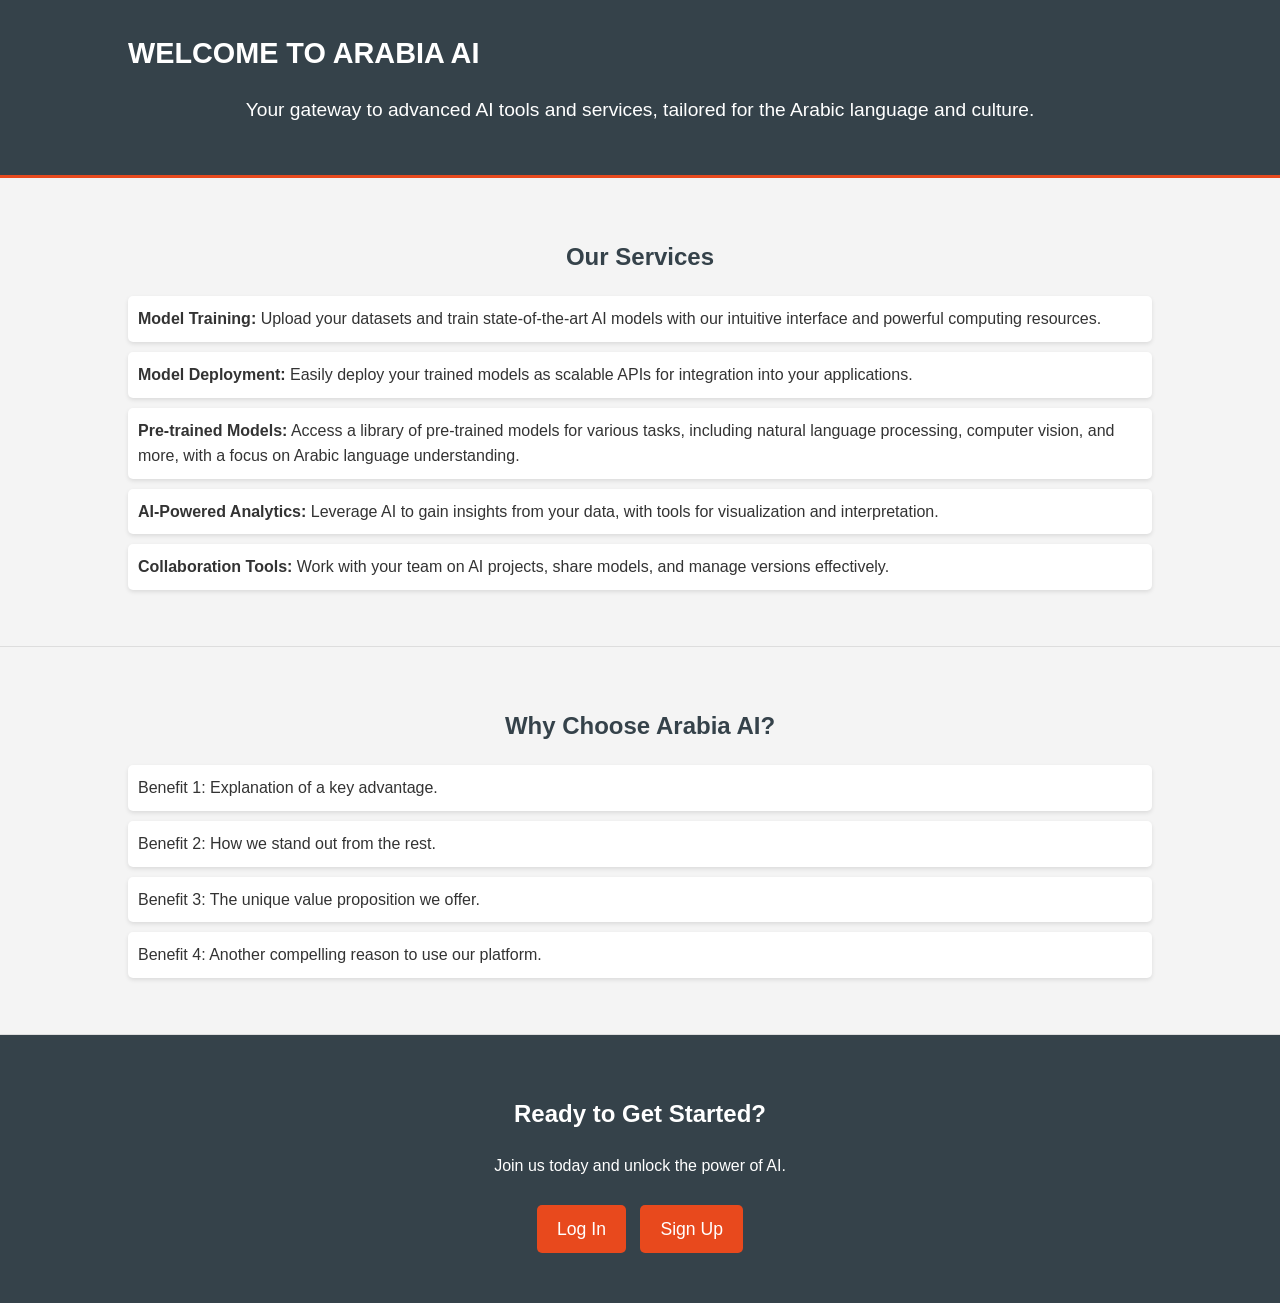
<file: index.html>
<!DOCTYPE html>
<html lang="en">
<head>
    <meta charset="UTF-8">
    <meta name="viewport" content="width=device-width, initial-scale=1.0">
    <title>Welcome to Arabia AI</title>
    <link rel="stylesheet" href="style.css">
</head>
<body>
    <header>
        <div class="container">
            <h1>Welcome to Arabia AI</h1>
            <p>Your gateway to advanced AI tools and services, tailored for the Arabic language and culture.</p>
        </div>
    </header>
    <section id="services">
        <div class="container">
            <h2>Our Services</h2>
            <ul>
                <li><strong>Model Training:</strong> Upload your datasets and train state-of-the-art AI models with our intuitive interface and powerful computing resources.</li>
                <li><strong>Model Deployment:</strong> Easily deploy your trained models as scalable APIs for integration into your applications.</li>
                <li><strong>Pre-trained Models:</strong> Access a library of pre-trained models for various tasks, including natural language processing, computer vision, and more, with a focus on Arabic language understanding.</li>
                <li><strong>AI-Powered Analytics:</strong> Leverage AI to gain insights from your data, with tools for visualization and interpretation.</li>
                <li><strong>Collaboration Tools:</strong> Work with your team on AI projects, share models, and manage versions effectively.</li>
            </ul>
        </div>
    </section>
    <section id="benefits">
        <div class="container">
            <h2>Why Choose Arabia AI?</h2>
            <ul>
                <li>Benefit 1: Explanation of a key advantage.</li>
                <li>Benefit 2: How we stand out from the rest.</li>
                <li>Benefit 3: The unique value proposition we offer.</li>
                <li>Benefit 4: Another compelling reason to use our platform.</li>
            </ul>
        </div>
    </section>
    <section id="cta">
        <div class="container">
            <h2>Ready to Get Started?</h2>
            <p>Join us today and unlock the power of AI.</p>
            <a href="login.html" class="button">Log In</a>
            <a href="signup.html" class="button">Sign Up</a>
        </div>
    </section>
    <!-- Content will be added in subsequent steps -->
</body>
</html>
</file>
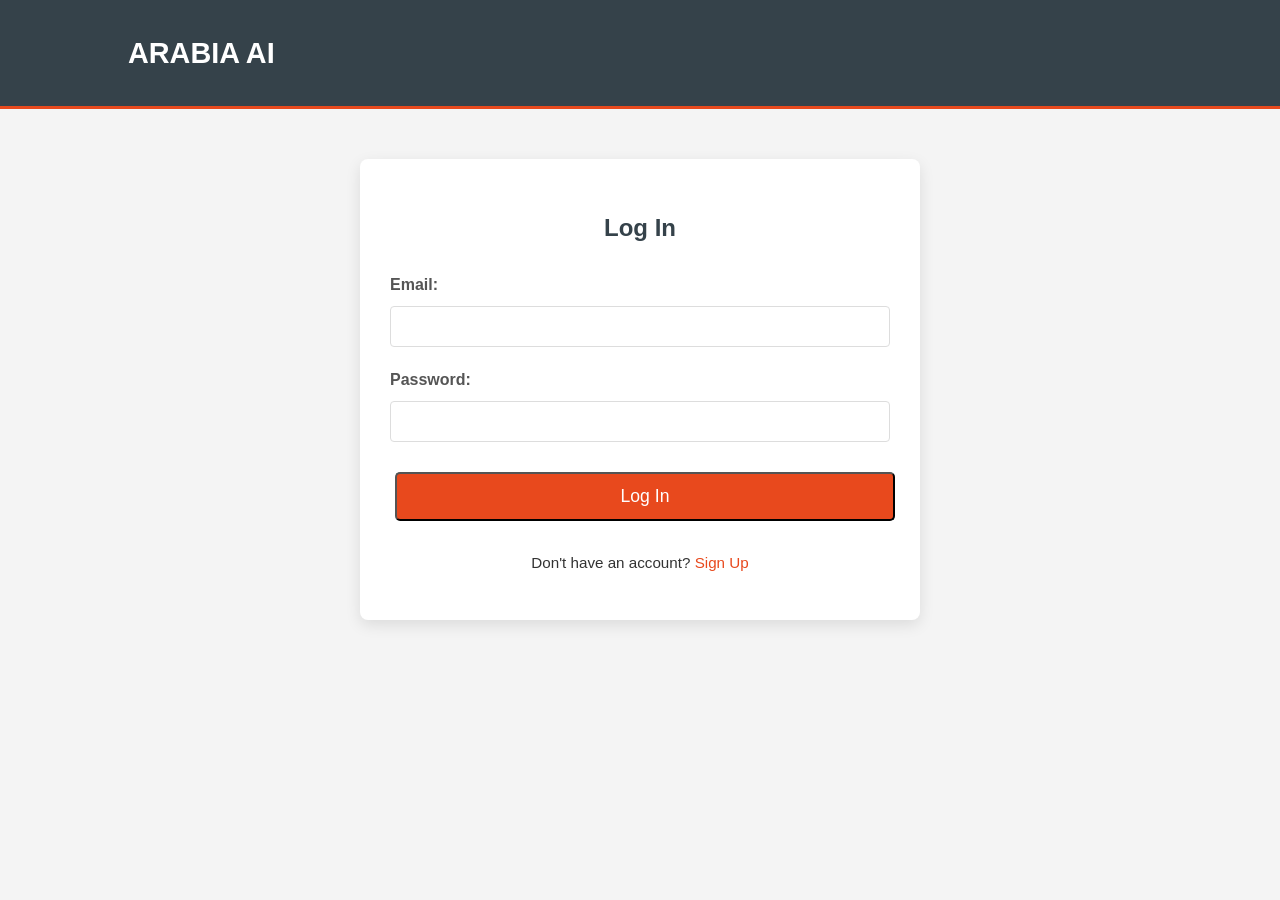
<file: login.html>
<!DOCTYPE html>
<html lang="en">
<head>
    <meta charset="UTF-8">
    <meta name="viewport" content="width=device-width, initial-scale=1.0">
    <title>Log In - Arabia AI</title>
    <link rel="stylesheet" href="style.css">
</head>
<body>
    <header>
        <div class="container">
            <h1><a href="index.html" style="color: white; text-decoration: none;">Arabia AI</a></h1>
        </div>
    </header>

    <section id="login-form">
        <div class="container">
            <h2>Log In</h2>
            <form action="/perform_login" method="POST">
                <div>
                    <label for="email">Email:</label>
                    <input type="email" id="email" name="email" required>
                </div>
                <div>
                    <label for="password">Password:</label>
                    <input type="password" id="password" name="password" required>
                </div>
                <button type="submit" class="button">Log In</button>
            </form>
            <p>Don't have an account? <a href="signup.html">Sign Up</a></p>
        </div>
    </section>

</body>
</html>
</file>
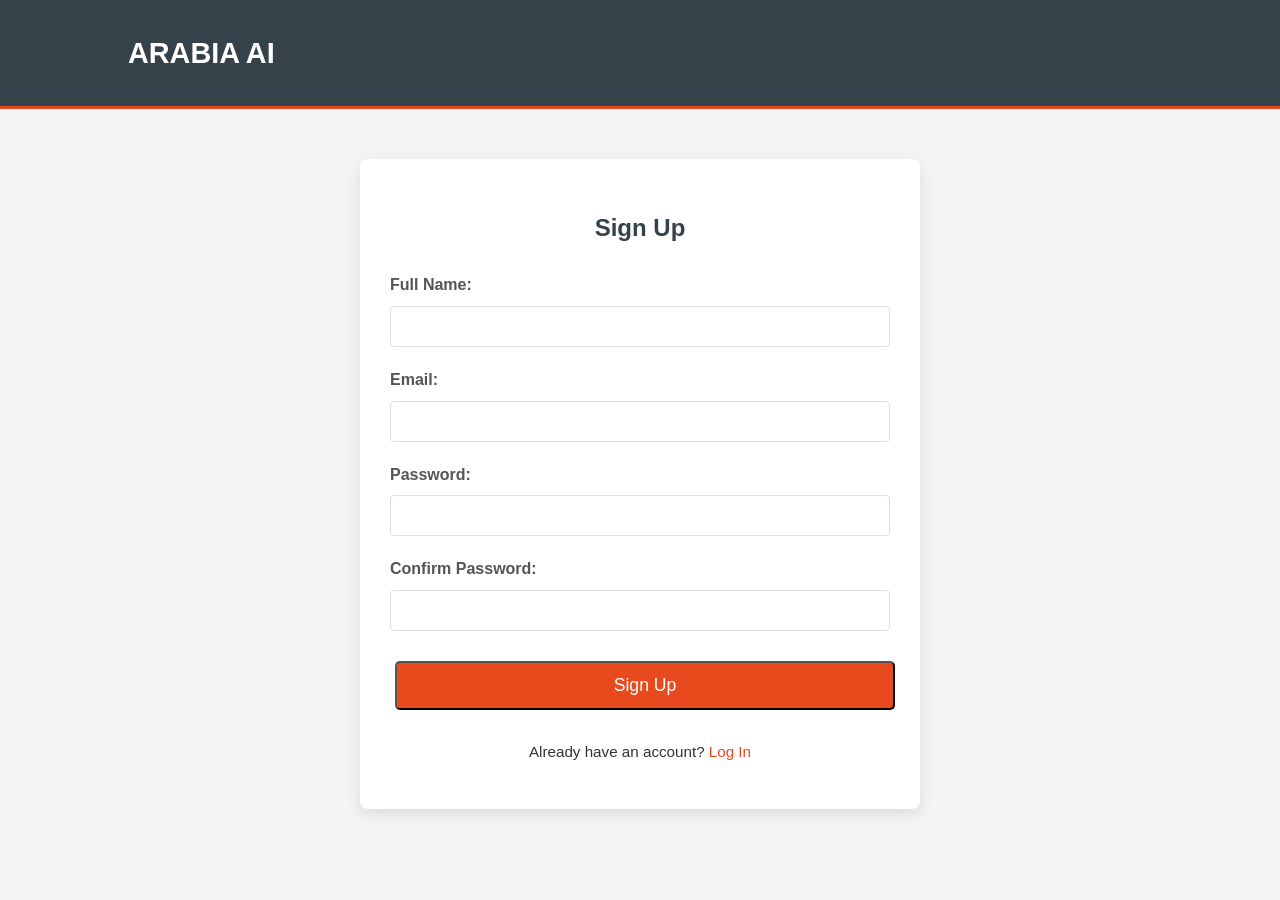
<file: signup.html>
<!DOCTYPE html>
<html lang="en">
<head>
    <meta charset="UTF-8">
    <meta name="viewport" content="width=device-width, initial-scale=1.0">
    <title>Sign Up - Arabia AI</title>
    <link rel="stylesheet" href="style.css">
</head>
<body>
    <header>
        <div class="container">
            <h1><a href="index.html" style="color: white; text-decoration: none;">Arabia AI</a></h1>
        </div>
    </header>

    <section id="signup-form">
        <div class="container">
            <h2>Sign Up</h2>
            <form action="/perform_signup" method="POST">
                <div>
                    <label for="fullname">Full Name:</label>
                    <input type="text" id="fullname" name="fullname" required>
                </div>
                <div>
                    <label for="email">Email:</label>
                    <input type="email" id="email" name="email" required>
                </div>
                <div>
                    <label for="password">Password:</label>
                    <input type="password" id="password" name="password" required>
                </div>
                <div>
                    <label for="confirm_password">Confirm Password:</label>
                    <input type="password" id="confirm_password" name="confirm_password" required>
                </div>
                <button type="submit" class="button">Sign Up</button>
            </form>
            <p>Already have an account? <a href="login.html">Log In</a></p>
        </div>
    </section>

</body>
</html>
</file>
<file: style.css>
/* Styles for Arabia AI Homepage */

body {
    font-family: sans-serif;
    line-height: 1.6;
    margin: 0;
    padding: 0;
    color: #333;
    background-color: #f4f4f4;
}

.container {
    width: 80%;
    margin: auto;
    overflow: hidden; /* Clear floats */
    padding: 20px;
}

header {
    background: #35424a;
    color: #ffffff;
    padding-top: 30px;
    min-height: 70px;
    border-bottom: #e8491d 3px solid;
}

header h1 {
    text-align: center;
    text-transform: uppercase;
    margin: 0;
    font-size: 2.5em;
}

header p {
    text-align: center;
    font-size: 1.2em;
}

section {
    padding: 20px 0;
    border-bottom: 1px solid #ddd;
}

section:last-child {
    border-bottom: none;
}

section h2 {
    text-align: center;
    margin-bottom: 20px;
    color: #35424a;
}

ul {
    list-style: none;
    padding: 0;
}

ul li {
    background: #fff;
    padding: 10px;
    margin-bottom: 10px;
    border-radius: 5px;
    box-shadow: 0 2px 4px rgba(0,0,0,0.1);
}

#cta {
    background: #35424a;
    color: #ffffff;
    text-align: center;
}

#cta h2 {
    color: #ffffff; /* Override default section h2 color */
}

.button {
    display: inline-block;
    background: #e8491d;
    color: #ffffff;
    padding: 10px 20px;
    text-decoration: none;
    border-radius: 5px;
    margin: 10px 5px;
    font-size: 1.1em;
    transition: background-color 0.3s ease;
}

.button:hover {
    background: #cf401a;
}

/* Form Styling for Login and Sign Up Pages */

#login-form .container,
#signup-form .container {
    max-width: 500px; /* More appropriate width for forms */
    background: #ffffff;
    padding: 30px;
    margin-top: 30px;
    margin-bottom: 30px;
    border-radius: 8px;
    box-shadow: 0 5px 15px rgba(0,0,0,0.1);
}

#login-form h2,
#signup-form h2 {
    text-align: center;
    color: #35424a;
    margin-bottom: 25px;
}

form div {
    margin-bottom: 20px;
}

form label {
    display: block;
    margin-bottom: 8px;
    color: #555;
    font-weight: bold;
}

form input[type="text"],
form input[type="email"],
form input[type="password"] {
    width: 100%;
    padding: 12px;
    border: 1px solid #ddd;
    border-radius: 4px;
    box-sizing: border-box; /* So padding doesn't add to width */
    transition: border-color 0.3s ease;
}

form input[type="text"]:focus,
form input[type="email"]:focus,
form input[type="password"]:focus {
    border-color: #e8491d;
    outline: none;
}

form .button { /* Ensure form button takes full width and has some margin */
    width: 100%;
    padding: 12px;
    margin-top: 10px;
}

#login-form p,
#signup-form p {
    text-align: center;
    margin-top: 20px;
    font-size: 0.95em;
}

#login-form p a,
#signup-form p a {
    color: #e8491d;
    text-decoration: none;
}

#login-form p a:hover,
#signup-form p a:hover {
    text-decoration: underline;
}

/* Ensure header on these pages is not too tall */
body > header { /* Target header that is a direct child of body */
    min-height: 50px;
    padding-top: 10px;
    padding-bottom: 10px;
}

body > header h1 {
    font-size: 1.8em; /* Slightly smaller h1 in subpages */
    text-align: left;
}
</file>
